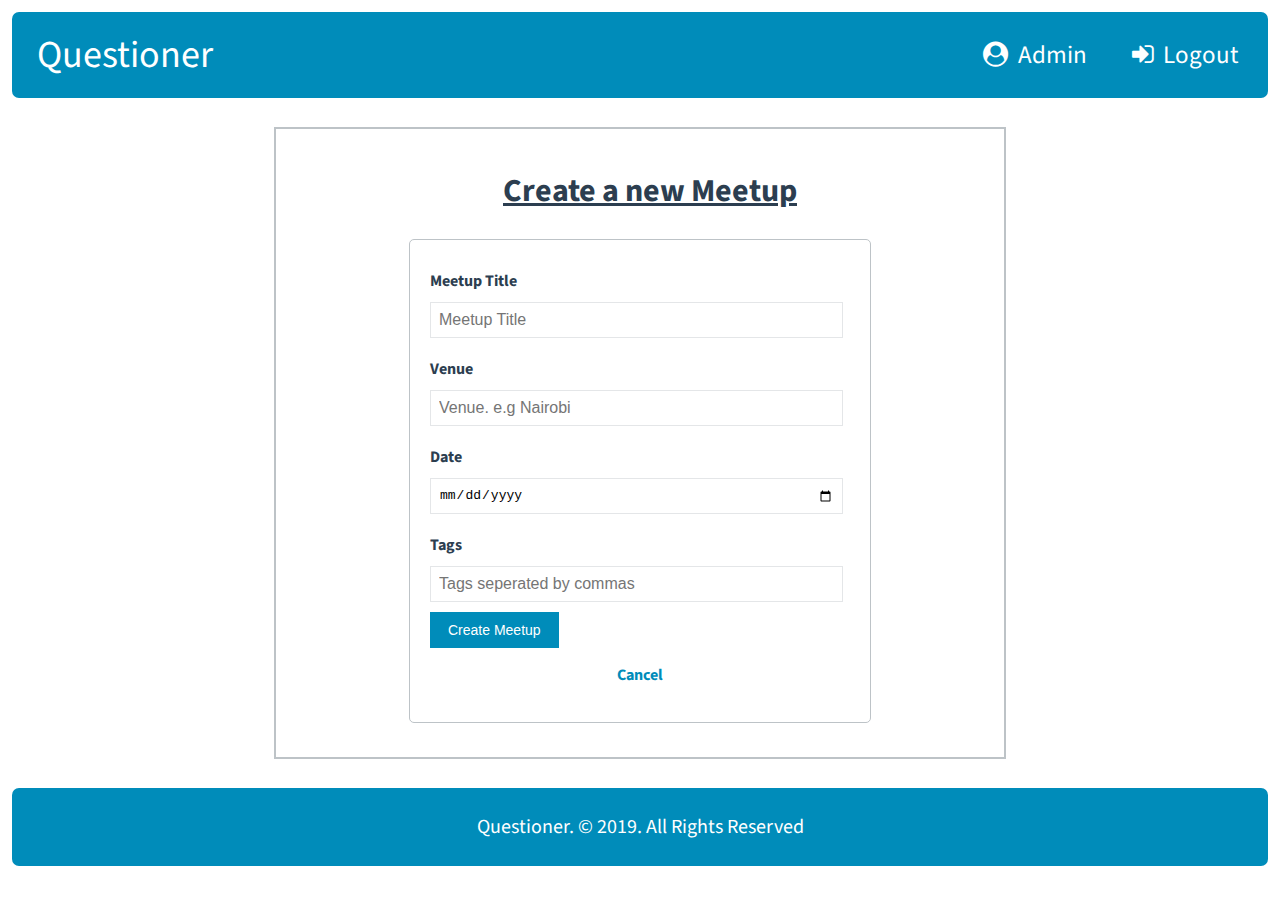
<file: UI/create_meetup_form.html>
<!DOCTYPE html>
<html>
<head>
	<title>Main Index Page</title>
	<link href="https://fonts.googleapis.com/css?family=Source+Sans+Pro:400,700" rel="stylesheet">
	<link rel="stylesheet" type="text/css" href="css/create_meetup_form.css">
	<link href="https://stackpath.bootstrapcdn.com/font-awesome/4.7.0/css/font-awesome.min.css" rel="stylesheet" integrity="sha384-wvfXpqpZZVQGK6TAh5PVlGOfQNHSoD2xbE+QkPxCAFlNEevoEH3Sl0sibVcOQVnN" crossorigin="anonymous">

</head>
<body>
	<header>
        <label>
			<a href="index.html">Questioner</a>
		</label>

		<nav class="headerNav">
            <a href="admin_meetups.html"><i class="fa fa-user-circle"></i>Admin</a>
			<a href="index.html"><i class="fa fa-sign-in"></i>Logout</a>
		</nav>

	</header>

    <div class="entire">	
        <h1>Create a new Meetup</h1>
        <div id="form">
            <form>				
                <label>
                    <h4>Meetup Title</h4>
                    <input name= "title" id = "txtBox" type="text" placeholder="Meetup Title" required>	
                </label>

                <label>
                    <h4>Venue</h4>
                    <input type="text" id = "txtBox" name="venue" placeholder="Venue. e.g Nairobi" required>
                </label>

                <label>
                    <h4>Date</h4>
                    <input type="date" id = "txtBox" name="date"  placeholder="12/01/2018">
                </label>

                <label>
                        <h4>Tags</h4>
                        <input type="text" id = "txtBox" name="venue" placeholder="Tags seperated by commas">
                    </label>

            </form>
            <button class="button" onclick="window.location.href='admin_meetups.html'">Create Meetup</button>
            <p><a href="admin_meetups.html"><strong>Cancel</strong></a> </p>
            
        </div>
        
</div>


<footer class="footer-dark">
	<p id="copyright">Questioner. © 2019. All Rights Reserved</p>
</footer>
</body>
</html>
</file>
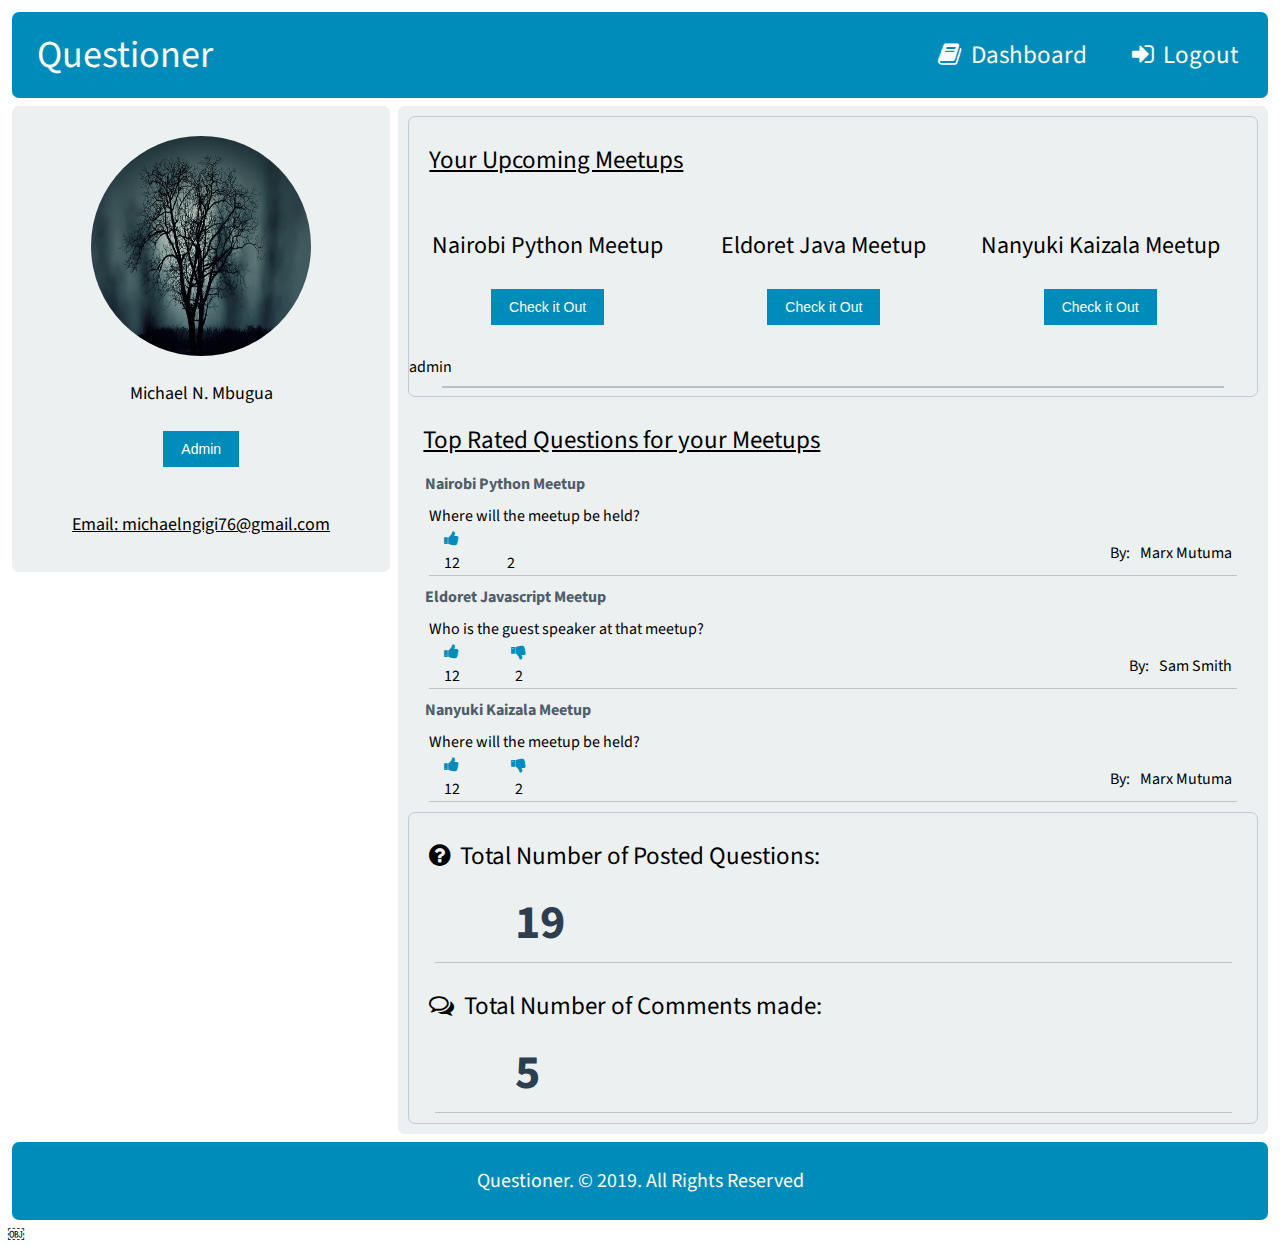
<file: UI/profile.html>
<!DOCTYPE html>
<html lang="en">

<head>
    <title>Questions Page</title>
    <link href="https://fonts.googleapis.com/css?family=Source+Sans+Pro:400,700" rel="stylesheet">
    <link rel="stylesheet" type="text/css" href="css/profile.css">
    <link href="https://stackpath.bootstrapcdn.com/font-awesome/4.7.0/css/font-awesome.min.css" rel="stylesheet"
        integrity="sha384-wvfXpqpZZVQGK6TAh5PVlGOfQNHSoD2xbE+QkPxCAFlNEevoEH3Sl0sibVcOQVnN" crossorigin="anonymous">
</head>

<body>
    <header>
        <label class="siteName">
            <a href="index.html">Questioner</a>
        </label>

        <nav class="headerNav">
            <a href="profile.html"><i class="fa fa-book"></i>Dashboard</a>
            <a href="login.html"><i class="fa fa-sign-in"></i>Logout</a>
        </nav>
    </header>

    <main>
        <article>

            <img src="assets/user1.jpg">

            <p id="meetup">Michael N. Mbugua</p>
            <p id="meetup"><button class="button" onclick="window.location.href='admin_meetups.html'">Admin</button></p>

            <p id="meetup"><u>Email: michaelngigi76@gmail.com</u></p>


        </article>
        <aside>

            <div id="user_blocks">
                <p class="quest_for_comment"><u>Your Upcoming Meetups</u></p>

                <div class="upcoming_meetups">

                    <div class="meet">
                        <p id="upcoming_meetup">Nairobi Python Meetup</p>
                        <button class="button" onclick="window.location.href='comment.html'">Check it Out</button>

                    </div>

                    <div class="meet">
                        <p id="upcoming_meetup">Eldoret Java Meetup</p>
                        <button class="button" onclick="window.location.href='comment.html'">Check it Out</button>

                    </div>

                    <div class="meet">
                        <p id="upcoming_meetup">Nanyuki Kaizala Meetup</p>
                        <button class="button" onclick="window.location.href='comment.html'">Check it Out</button>

                    </div>

                </div>admin

                <hr>
            </div>

            <div>
                <p class="quest_for_comment"><u>Top Rated Questions for your Meetups</u></p>

                <div>
                    <h5>Nairobi Python Meetup</h5>
                    <div class="question">

                        Where will the meetup be held?
                        <section>
                            <table>
                                <tr>
                                    <td><span class="rating"> <i class="fa fa-thumbs-up"></i></span></td>
                                    <td><span class="rating"></span></td>
                                    <td><span class="rating"> <i class="fa fa-thumbsadmin-down"></i></span></td>

                                </tr>
                                <tr>
                                    <td id="value">12</td>
                                    <td></td>
                                    <td id="value">2</td>
                                </tr>
                            </table>
                            <div class="tags">
                                <span>By:</span>
                                <span>Marx Mutuma</span>

                            </div>
                    </div>

                </div>
                <div>
                    <h5>Eldoret Javascript Meetup</h5>
                    <div class="question">

                        Who is the guest speaker at that meetup?
                        <section>
                            <table>
                                <tr>
                                    <td><span class="rating"> <i class="fa fa-thumbs-up"></i></span></td>
                                    <td><span class="rating"></span></td>
                                    <td><span class="rating"> <i class="fa fa-thumbs-down"></i></span></td>

                                </tr>
                                <tr>
                                    <td id="value">12</td>
                                    <td></td>
                                    <td id="value">2</td>
                                </tr>
                            </table>
                            <div class="tags">
                                <span>By:</span>
                                <span>Sam Smith</span>

                            </div>
                    </div>

                </div>

                <div>
                    <h5>Nanyuki Kaizala Meetup</h5>
                    <div class="question">

                        Where will the meetup be held?
                        <section>
                            <table>
                                <tr>
                                    <td><span class="rating"> <i class="fa fa-thumbs-up"></i></span></td>
                                    <td><span class="rating"></span></td>
                                    <td><span class="rating"> <i class="fa fa-thumbs-down"></i></span></td>

                                </tr>
                                <tr>
                                    <td id="value">12</td>
                                    <td></td>
                                    <td id="value">2</td>
                                </tr>
                            </table>
                            <div class="tags">
                                <span>By:</span>
                                <span>Marx Mutuma</span>

                            </div>
                    </div>
                </div>
            </div>

            <div id="user_blocks">
                <div>
                    <p class="quest_for_comment"><i class="fa fa-question-circle"></i>Total Number of Posted Questions:</p>

                    <div class="question">
                        <h1 class="posted_questions">19</h1>
                    </div>


                </div>

                <div>
                    <p class="quest_for_comment"><i class="fa fa-comments-o"></i>Total Number of Comments made:</p>
                    <div class="question">
                        <h1 class="posted_questions">5</h1>
                    </div>

                </div>
            </div>


        </aside>
    </main>

    <footer class="footer-dark">
        <p id="copyright">Questioner. © 2019. All Rights Reserved</p>
    </footer>

</body>

</html>

￼
</file>
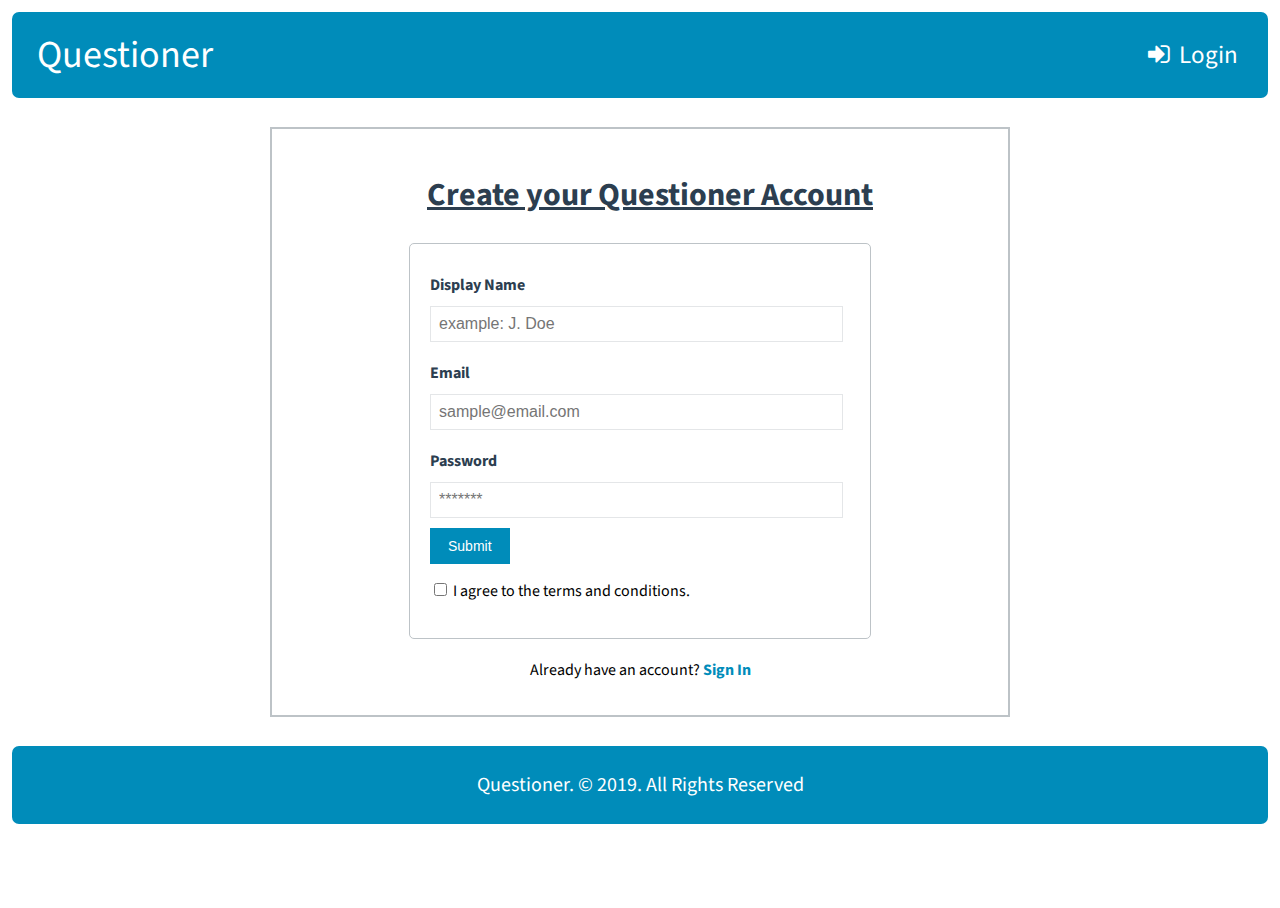
<file: UI/register.html>
<!DOCTYPE html>
<html>
<head>
	<title>Main Index Page</title>
	<link href="https://fonts.googleapis.com/css?family=Source+Sans+Pro:400,700" rel="stylesheet">
	<link rel="stylesheet" type="text/css" href="css/register.css">
	<link href="https://stackpath.bootstrapcdn.com/font-awesome/4.7.0/css/font-awesome.min.css" rel="stylesheet" integrity="sha384-wvfXpqpZZVQGK6TAh5PVlGOfQNHSoD2xbE+QkPxCAFlNEevoEH3Sl0sibVcOQVnN" crossorigin="anonymous">

</head>
<body>
	<header>
		<label>
			<a href="index.html">Questioner</a>
		</label>

		<nav class="headerNav">
			<a href="login.html"><i class="fa fa-sign-in"></i>Login</a>
		</nav>

	</header>

    <div class="entire">	
        <h1>Create your Questioner Account</h1>
        <div id="form">
            <form action="profile.html" method="get">				
                <label>
                    <h4>Display Name</h4>
                    <input name= "first" id = "txtBox" type="text" placeholder="example: J. Doe" required>	
                </label>

                <label>
                    <h4>Email</h4>
                    <input type="email" id = "txtBox" name="email" placeholder="sample@email.com" required>
                </label>

                <label>
                    <h4>Password</h4>
                    <input type="password" id = "txtBox" name="password" pattern=".{6,12}" title="Password must be between 6 and 12 characters" placeholder="*******">
                </label>
		<input class="button" type="submit" name="Sign up">    
                <label>
                    <p id="terms_and_conditions">
                        <input type="checkbox" name="agreed" id="agreed"> 
                        I agree to the terms and conditions.
                    </p> 
                </label>
		
            </form>
                
        </div>
        <p>Already have an account?<a href="login.html"><strong> Sign In</strong></a> </p>
</div>


<footer class="footer-dark">
	<p id="copyright">Questioner. © 2019. All Rights Reserved</p>
</footer>
</body>
</html>
</file>
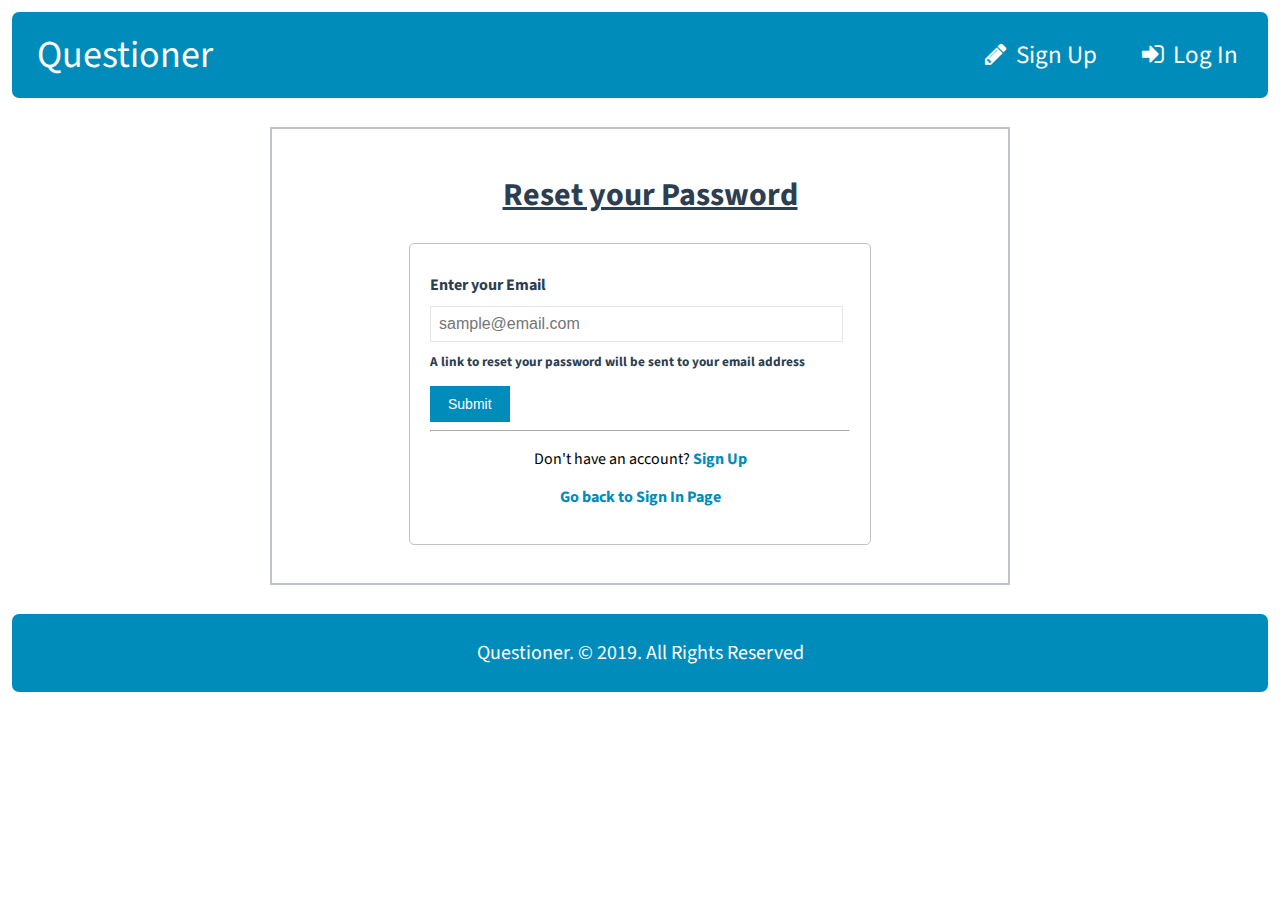
<file: UI/reset_password.html>
<!DOCTYPE html>
<html>
<head>
	<title>Reset Password</title>
	<link href="https://fonts.googleapis.com/css?family=Source+Sans+Pro:400,700" rel="stylesheet">
	<link rel="stylesheet" type="text/css" href="css/reset_password.css">
	<link href="https://stackpath.bootstrapcdn.com/font-awesome/4.7.0/css/font-awesome.min.css" rel="stylesheet" integrity="sha384-wvfXpqpZZVQGK6TAh5PVlGOfQNHSoD2xbE+QkPxCAFlNEevoEH3Sl0sibVcOQVnN" crossorigin="anonymous">

</head>
<body>
	<header>
        <label>
			<a href="index.html">Questioner</a>
		</label>

		<nav class="headerNav">
            <a href="register.html"><i class="fa fa-pencil"></i>Sign Up</a>
            <a href="login.html"><i class="fa fa-sign-in"></i>Log In</a>
		</nav>

	</header>

    <div class="entire">
            <h1>Reset your Password</h1>
            <form>			
            <div id="form">
                <label>
                    <h4>Enter your Email</h4>
                    <input type="email" id = "txtBox" name="email" placeholder="sample@email.com" required>
                    <h5>A link to reset your password will be sent to your email address</h5>
                    
                </label>

                <input class="button" type="submit" name="Sign up">
                <hr>
                
                <p>Don't have an account?<a href="register.html"><strong> Sign Up</strong></a> </p>
                <p><a href="login.html"><strong>Go back to Sign In Page</strong></a> </p>
            </div>
            

            </form>
        </div>


<footer class="footer-dark">
	<p id="copyright">Questioner. © 2019. All Rights Reserved</p>
</footer>
</body>
</html>
</file>
<file: UI/css/create_meetup_form.css>
body{
	display: flex;
	margin-bottom: 0;
	flex-direction: column;
	min-height: 100vh;
	font-family: 'Source Sans Pro', sans-serif;
}

header{
	display: flex;
	justify-content: space-between;
	align-items: center;
}

main > *, header, footer{
	margin: 4px;
	padding: 5px;
	border-radius: 7px;
}



header, footer{
	background: #008CBA;
	flex-basis: 50px;
}

@media all and (max-width: 600px){
	main {
		flex-direction: column;
		flex-grow: 1;
	}
}

/*page Navigation*/
.headerNav{
	display: flex;
	flex-direction: row;
	justify-content: flex-end;
}

label a {
	font-size: 38px;
	margin:20px; 
	text-decoration: none;
	color: white;
	font-family: 'Source Sans Pro', sans-serif;
	padding-right: 5px; 
	transition: color 0.5s ease-out;
}

label a:hover{
	color: black;
}


.headerNav a {
	font-size: 25px;
	margin:20px; 
	text-decoration: none;
	color: white;
	font-family: 'Source Sans Pro', sans-serif;
	padding-right: 5px; 
	transition: color 0.5s ease-out;
}

.headerNav a:hover{
	color: black;
	border-bottom-color: black;
}


i{
	margin-right: 10px;
}

@media screen and (max-width: 800px){
	.headerNav{
		justify-content: center;
	}
	.headerNav a{
		font-size: 18px;
	}
	label a {
		font-size: 20px;
	}
	div #form{
		width: 65%;
	}

}

@media screen and (max-width: 600px){
	.headerNav{
		flex-direction: column;
		justify-content: flex-end;
	}

	.headerNav a{
		font-size: 18px;
	}
	label a {
		font-size: 20px;
	}
	div #form{
		width: 80%;
	}

}

/*Questions Section*/

h1{
	color: #2c3e50;
	font-size: 2.0rem;
	text-align: center;
	margin: 25px; 
	padding-left: 20px;
	text-decoration: underline; 
}

#form{
	border: 1px solid #bdc3c7;
	border-radius: 5px;
	padding: 20px;
	margin: 20px auto;
	width: 60%;
}

#txtBox{
	border:	1px solid #e4e6e8;
	width: 94%;
	line-height: 1.3;
	font-size: 100%;
	padding: 8px;
	margin-bottom: 10px;
	height: 18px;
}

.button {
    background-color: #008CBA; 
	border: none;
	color: white;
    padding: 10px 18px;
	text-align: center;
	font-size: 14px;
}

.button:hover {
	background-color: #008CBA; 
	border: 2px solid white;
	color: white;
	padding: 10px 18px;
	text-align: center;
	font-size: 14px;
}

	/*Footer Styling*/
.footer-dark{
	background-color: #008CBA;
	color: white;
}
#copyright{
	font-size: 20px;
	display: flex;
	justify-content: center;
}

p{	
	text-align: center;
}


a{
	color: #008CBA; 
	text-decoration: none;
}

a:hover{
	color: #008CBA; 
	text-decoration: underline;
}



.entire{
	border: 2px solid #bdc3c7;
	padding: 14px;
	max-width: 700px;
	width: 80%;
	margin: 25px auto;
}

h4{
	color: #2c3e50; 
	margin: 10px auto;
}
</file>
<file: UI/css/profile.css>
body{
	display: flex;
	margin-bottom: 0;
    flex-direction: column;
	min-height: fit-content;
	font-family: 'Source Sans Pro', sans-serif;
}

header{
	display: flex;
	justify-content: space-between;
	align-items: center;
}

section{
    padding: initial;
}


main > *, header, footer{
	margin: 4px;
	padding: 5px;
	border-radius: 7px;
}

main{
    display: flex;
	flex-basis: auto;
	min-height: fit-content;
}

header, footer{
	background: #008CBA;
	flex-basis: 50px;
}

/*page Navigation*/
.headerNav{
	display: flex;
	flex-direction: row;
	justify-content: flex-end;
}

.headerNav a {
	font-size: 25px;
	margin:20px; 
	text-decoration: none;
	color: white;
	font-family: 'Source Sans Pro', sans-serif;
	padding-right: 5px; 
	transition: color 0.5s ease-out;
}

@media screen and (max-width: 800px){
    main {
		min-height: fit-content;
		flex-direction: column;
		flex-grow: 1;
	}
    .headerNav{
		justify-content: center;
	}
	.headerNav a{
		font-size: 18px;
	}
	.siteName a {
		font-size: 20px;
    }
    article{
		padding-left: 60px;

    }
	div #form{
		width: 65%;
	}
	

}

@media screen and (max-width: 550px){
	.headerNav{
		visibility: hidden;
    }
    .siteName a {
		font-size: 15px;
    }
    h2{
        visibility: hidden;
    } 
    
} 
/* Body of Page */
main{ 
	display: flex;
	flex-basis: 600px;
}

article{
    display: inline-block;
	flex-basis: 30%;
	background: #ecf0f1;
	flex-grow: 1;
	max-height: fit-content;
	padding-bottom: 30px;
}

aside{
	flex-basis: 70%;
	background: #ecf0f1;
    flex-grow: 1;
    min-height: auto;
}

@media all and (max-width: 720px){

	body, main {
		min-height: fit-content;
		flex-direction: column;
		flex-grow: 1;
	}


	nav {
		order: 0;
    }
    h1{
        text-align: left;
    }
    h2{
        visibility: hidden;
	}
	div .meet{
		width: 45%;
		float: left;
		margin: 1.30%;
	}

}

/*Footer Styling*/
.footer-dark{
    background-color: #008CBA;
    color: white;
}
#copyright{
    font-size: 20px;
    display: flex;
    justify-content: center;
}

p #copyright{	
  text-align: center;
}

hr{
	clear:left;
	border: 0.1px solid #b5c1cc;
	width:92%;
}

.upcoming_meetups p:hover{
	text-decoration: underline;
}

#meetup{	
    text-align: center;
    font-size: 18px;
    margin: 25px auto 5px auto; 
}

#terms_and_conditions{
      text-align: left;	
}
    
a{
    color: #008CBA; 
    text-decoration: none;
}

@media all and (max-width: 600px){
	main {
		min-height:fit-content;
		flex-direction: column;
		flex-grow: 1;
	}
}

.siteName a{
	font-size: 38px;
	margin:20px; 
	text-decoration: none;
	color: white;
	font-family: 'Source Sans Pro', sans-serif;
	padding-right: 5px; 
	transition: color 0.5s ease-out;
}

.siteName a:hover{
	color: black;
}


.headerNav a:hover{
	color: black;
	border-bottom-color: black;
}


i{
	margin-right: 10px;
}

h4{
	color: #2c3e50; 
	margin: 10px auto;
}


/* Body Content */
h1{
	color: #2c3e50;
	font-size: 2.0rem;
	text-align: left;
	margin: 25px auto 5px auto; 
	padding-left: 20px;
}

.posted_questions{
    font-size: 3.0rem;
	text-align: left;
	margin: 0 auto 5px auto; 
	padding-left: 80px;
}

h2{
    color: #2c3e50;
	font-size: 2.2rem;
	text-align: center;
	margin: 5px auto 5px auto; 
}
h5{
	color: #4f5d6b;
	font-size: 1.0rem;
	text-align: left;
	margin: 0 auto 5px auto; 
	padding-left: 22px;
}

img{
    display: block;
    margin-left: auto;
    margin-right: auto;
    margin-bottom: 5px;
    margin-top:25px; 
    width: 220px;
    height: 220px;
    border-radius: 100%
}


.entire{
	border: 2px solid #bdc3c7;
	padding: 20px;
	max-width: 700px;
	width: 80%;
	margin: 15px auto;
}

#form{
	border: 1px solid #bdc3c7;
	border-radius: 5px;
	padding: 20px;
	margin: 5px auto;
}
#txtBox{
	border:	1px solid #e4e6e8;
	width: 98%;
	line-height: 1.3;
	font-size: 100%;
	padding: 8px;
	margin-bottom: 10px;
	height: 18px;
}

.button {
	background-color: #008CBA; 
	border: none;
	color: white;
	padding: 10px 18px;
	margin-bottom: 20px;
	text-align: center;
	font-size: 14px;	
}

.button:hover {
	background-color: rgb(47, 94, 163);	
}


.question{
	border-bottom: 1px solid #bdc3c7;
	margin: 10px auto;
	width: 94%;
	clear: left;
}
.quest_for_comment{
    font-size: 25px;
    margin: 25px auto 15px auto; 
	padding-left: 20px; 
}

table {
  border-collapse: collapse;
}

table, th, td {
  border: none;
}
td{
	text-align: center;
	padding-left: 10px;
}

span {
	margin: 5px;
	padding-top: 10px;
	padding-bottom: 2px;
}

section, .tags{
	display: flex;
	justify-content: space-between;
}

/* Upcoming Meetups */
.meet{
	width: 30%;
	float: left;
	margin: 1.30%;
	background-color: #ecf0f1;
	text-align: center;
	font-size: 1.5rem;
	/* border-right: 1px dashed #4f5d6b; */
	/* border-radius: 7px; */
}

#user_blocks{
	border: 1px solid #bdcbda;
	border-radius: 7px;
	margin: 5px 5px;
}

.rating{
	color: #008CBA;
}

#value{
	padding-left: 0px;
}
</file>
<file: UI/css/register.css>
body{
	display: flex;
	margin-bottom: 0;
	flex-direction: column;
	min-height: 100vh;
	font-family: 'Source Sans Pro', sans-serif;
}

header{
	display: flex;
	justify-content: space-between;
	align-items: center;
}

main > *, header, footer{
	margin: 4px;
	padding: 5px;
	border-radius: 7px;
}



header, footer{
	background: #008CBA;
	flex-basis: 50px;
}

@media all and (max-width: 600px){
	
	main {
		min-height: auto;
		flex-direction: column;
		flex-grow: 1;
	}
}

/*page Navigation*/
.headerNav{
	display: flex;
	flex-direction: row;
	justify-content: flex-end;
}

label a {
	font-size: 38px;
	margin:20px; 
	text-decoration: none;
	color: white;
	font-family: 'Source Sans Pro', sans-serif;
	padding-right: 5px; 
	transition: color 0.5s ease-out;
}

label a:hover{
	color: black;
}


.headerNav a {
	font-size: 25px;
	margin:20px; 
	text-decoration: none;
	color: white;
	font-family: 'Source Sans Pro', sans-serif;
	padding-right: 5px; 
	transition: color 0.5s ease-out;
}

.headerNav a:hover{
	color: black;
	border-bottom-color: black;
}


i{
	margin-right: 10px;
}

@media screen and (max-width: 800px){
	.headerNav{
		justify-content: center;
	}
	.headerNav a{
		font-size: 18px;
	}
	label a {
		font-size: 20px;
	}
	div #form{
		width: 65%;
	}

}

@media screen and (max-width: 600px){
	.headerNav{
		flex-direction: column;
		justify-content: flex-end;
	}

	.headerNav a{
		font-size: 18px;
	}
	label a {
		font-size: 20px;
	}
	div #form{
		width: 80%;
	}

}

/*Questions Section*/

h1{
	color: #2c3e50;
	font-size: 2.0rem;
	text-align: center;
	margin: 25px; 
	padding-left: 20px;
	text-decoration: underline; 
}

#form{
	border: 1px solid #bdc3c7;
	border-radius: 5px;
	padding: 20px;
	margin: 20px auto;
	width: 60%;
}

#txtBox{
	border:	1px solid #e4e6e8;
	width: 94%;
	line-height: 1.3;
	font-size: 100%;
	padding: 8px;
	margin-bottom: 10px;
	height: 18px;
}

.button {
	background-color: #008CBA; 
	border: none;
	color: white;
	padding: 10px 18px;
	text-align: center;
	font-size: 14px;
}

.button:hover {
	background-color: #008CBA; 
	border: 2px solid white;
	color: white;
	padding: 10px 18px;
	text-align: center;
	font-size: 14px;
}

	/*Footer Styling*/
.footer-dark{
	background-color: #008CBA;
	color: white;
}
#copyright{
	font-size: 20px;
	display: flex;
	justify-content: center;
}

p{	
	text-align: center;
}

#terms_and_conditions{
	text-align: left;	
}

a{
	color: #008CBA; 
	text-decoration: none;
}

.entire{
	border: 2px solid #bdc3c7;
	padding: 18px;
	max-width: 700px;
	width: 80%;
	margin: 25px auto;
}

h4{
	color: #2c3e50; 
	margin: 10px auto;
}
</file>
